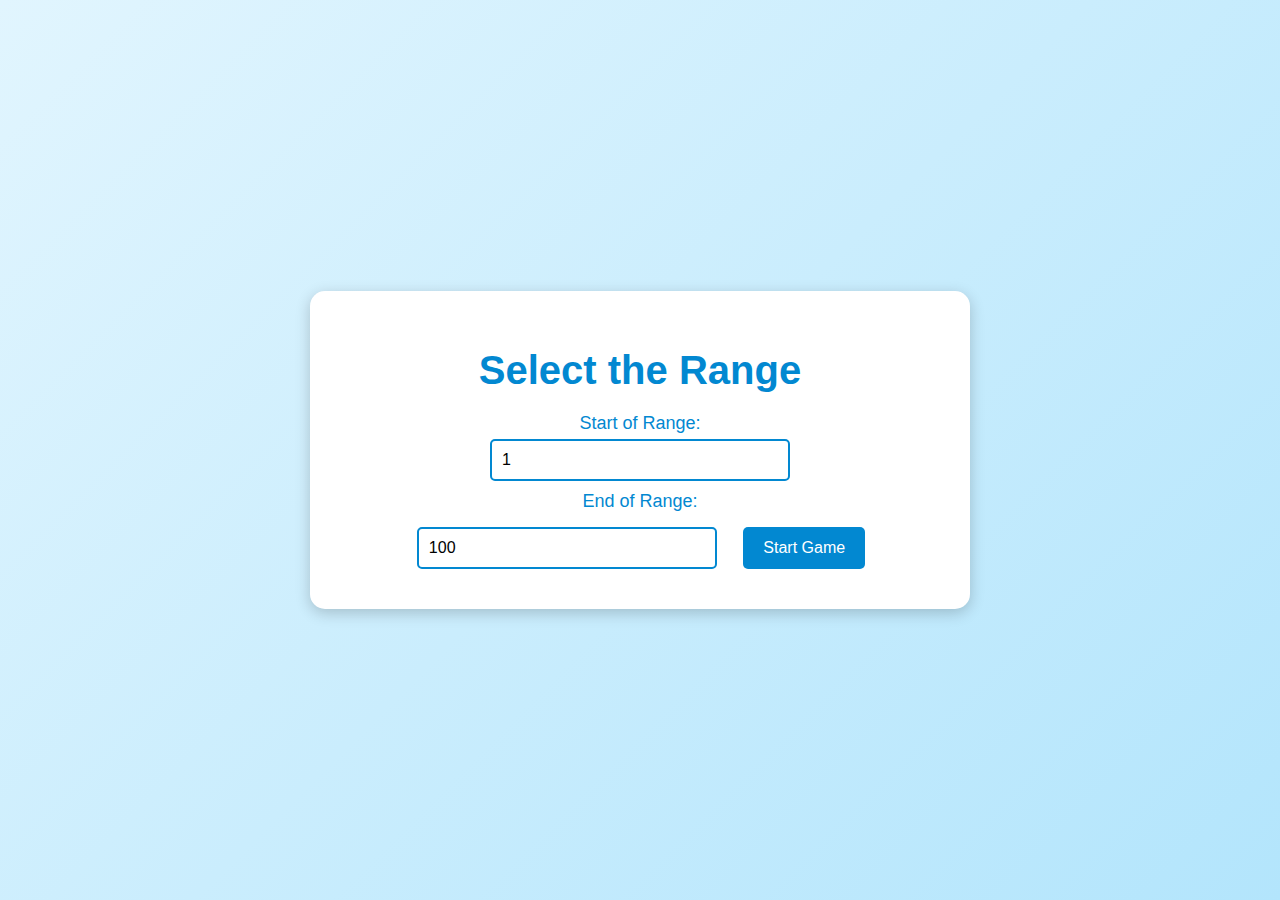
<file: algotools/Binsearch/binsrch.html>
<!DOCTYPE html>
<html lang="en">
<head>
    <meta charset="UTF-8">
    <meta name="viewport" content="width=device-width, initial-scale=1.0">
    <title>Select Range</title>
    <link rel="stylesheet" href="styles.css">
</head>
<body>
    <div class="container">
        <h1>Select the Range</h1>
        <label for="rangeStart">Start of Range:</label>
        <input type="number" id="rangeStart" value="1">
        <label for="rangeEnd">End of Range:</label>
        <input type="number" id="rangeEnd" value="100">
        <button id="startGame">Start Game</button>
    </div>
    <script>
        document.getElementById('startGame').addEventListener('click', () => {
            const startRange = parseInt(document.getElementById('rangeStart').value);
            const endRange = parseInt(document.getElementById('rangeEnd').value);

            if (isNaN(startRange) || isNaN(endRange) || startRange >= endRange) {
                alert('Please enter valid range values.');
                return;
            }

            localStorage.setItem('startRange', startRange);
            localStorage.setItem('endRange', endRange);
            window.location.href = 'game.html';
        });
    </script>
</body>
</html>
</file>
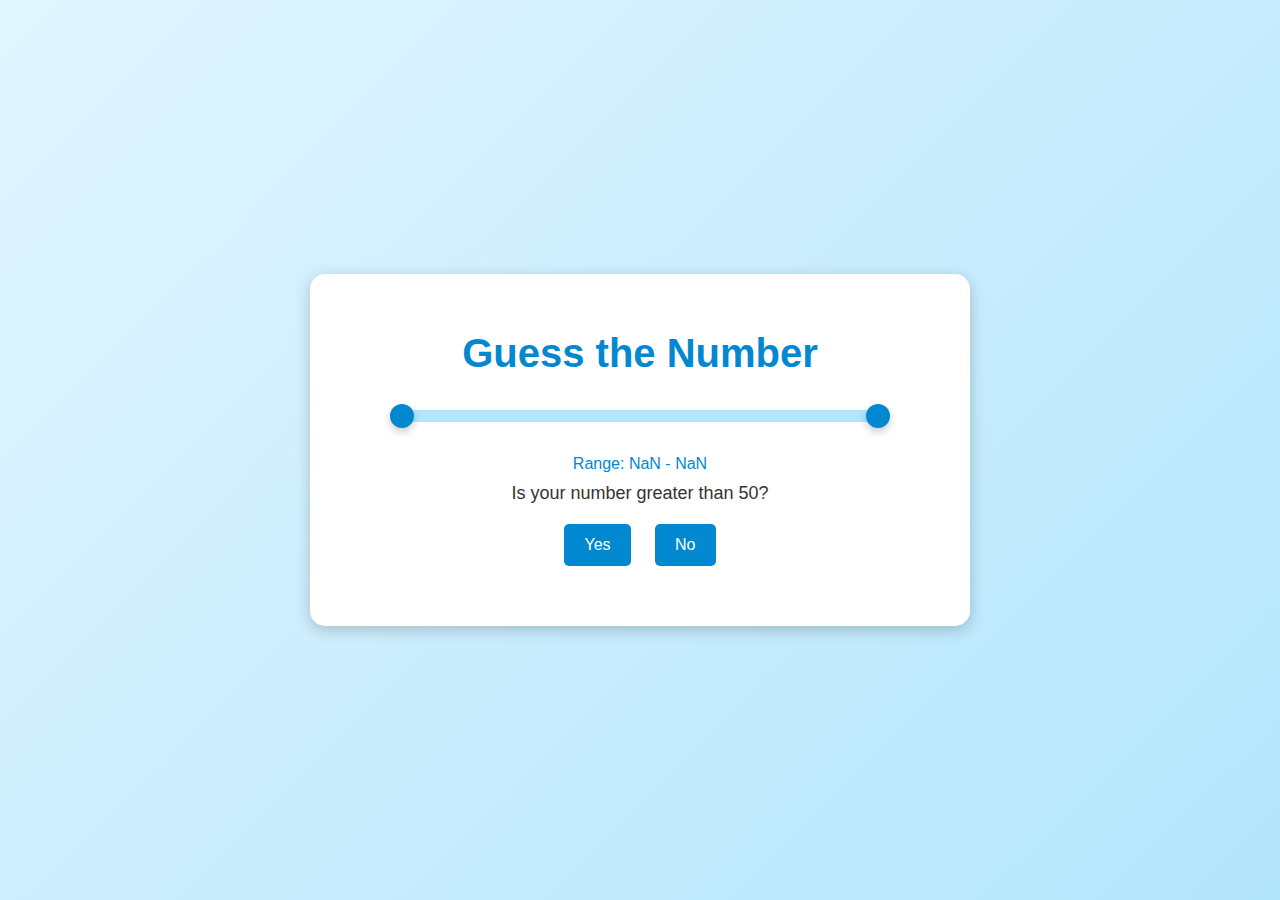
<file: algotools/Binsearch/game.html>
<!DOCTYPE html>
<html lang="en">
<head>
    <meta charset="UTF-8">
    <meta name="viewport" content="width=device-width, initial-scale=1.0">
    <title>Binary Search Guessing Game</title>
    <link rel="stylesheet" href="styles.css">
</head>
<body>
    <div class="container">
        <h1>Guess the Number</h1>
        <div class="slider-container">
            <div class="slider-track"></div>
            <div class="slider-range" id="sliderRange"></div>
            <div class="slider-handle" id="handleMin"></div>
            <div class="slider-handle" id="handleMax"></div>
            
        </div>
        <div id="sliderValues">Range: 1 - 100</div>
        <p id="question">Is your number greater than <span id="currentValue">50</span>?</p>
        <button id="yesButton">Yes</button>
        <button id="noButton">No</button>
        <p id="feedback"></p>
        <p id="finalGuess" style="display:none;"></p>
        <button id="restartGame" style="display:none;">Restart Game</button>
    </div>
    <script>
        let min, max, mid;
        const startRange = parseInt(localStorage.getItem('startRange'));
        const endRange = parseInt(localStorage.getItem('endRange'));

        // Initialize game
        min = startRange;
        max = endRange;
        mid = Math.floor((min + max) / 2);

        const handleMin = document.getElementById('handleMin');
        const handleMax = document.getElementById('handleMax');
        const sliderRange = document.getElementById('sliderRange');
        const sliderValues = document.getElementById('sliderValues');
        const currentValue = document.getElementById('currentValue');

        // Function to update handle positions
        const setHandlePositions = () => {
            const sliderWidth = document.querySelector('.slider-container').offsetWidth;
            const minPercent = (min - startRange) / (endRange - startRange) * 100;
            const maxPercent = (max - startRange) / (endRange - startRange) * 100;
            handleMin.style.left = `${minPercent}%`;
            handleMax.style.left = `${maxPercent}%`;
            sliderRange.style.left = `${minPercent}%`;
            sliderRange.style.width = `${maxPercent - minPercent}%`;
            updateSliderValues();
        }

        // Initialize handles and range
        setHandlePositions();

        // Functions to adjust range
        const moveMin = (delta) => {
            min = Math.max(startRange, min + delta);
            mid = Math.floor((min + max) / 2);
            setHandlePositions();
            currentValue.textContent = mid;
        }

        const moveMax = (delta) => {
            max = Math.min(endRange, max + delta);
            mid = Math.floor((min + max) / 2);
            setHandlePositions();
            currentValue.textContent = mid;
        }

        document.getElementById('yesButton').addEventListener('click', () => {
            min = mid + 1;
            updateGame();
        });

        document.getElementById('noButton').addEventListener('click', () => {
            max = mid - 1;
            updateGame();
        });

        function updateGame() {
            if (min > max) {
                document.getElementById('feedback').textContent = 'Congratulations! Your number has been guessed.';
                document.getElementById('finalGuess').textContent = `The number you guessed was: ${mid}`;
                document.getElementById('finalGuess').style.display = 'block';
                document.getElementById('restartGame').style.display = 'block';
                return;
            }

            if (min === max) {
                document.getElementById('feedback').textContent = 'Congratulations! Your number has been guessed.';
                document.getElementById('finalGuess').textContent = `The number you guessed was: ${min}`;
                document.getElementById('finalGuess').style.display = 'block';
                document.getElementById('restartGame').style.display = 'block';
                return;
            }

            mid = Math.floor((min + max) / 2);
            setHandlePositions();
            document.getElementById('currentValue').textContent = mid;
        }

        function updateSliderValues() {
            sliderValues.textContent = `Range: ${min} - ${max}`;
        }

        document.getElementById('restartGame').addEventListener('click', () => {
            window.location.href = 'binsrch.html';
        });
    </script>
</body>
</html>
</file>
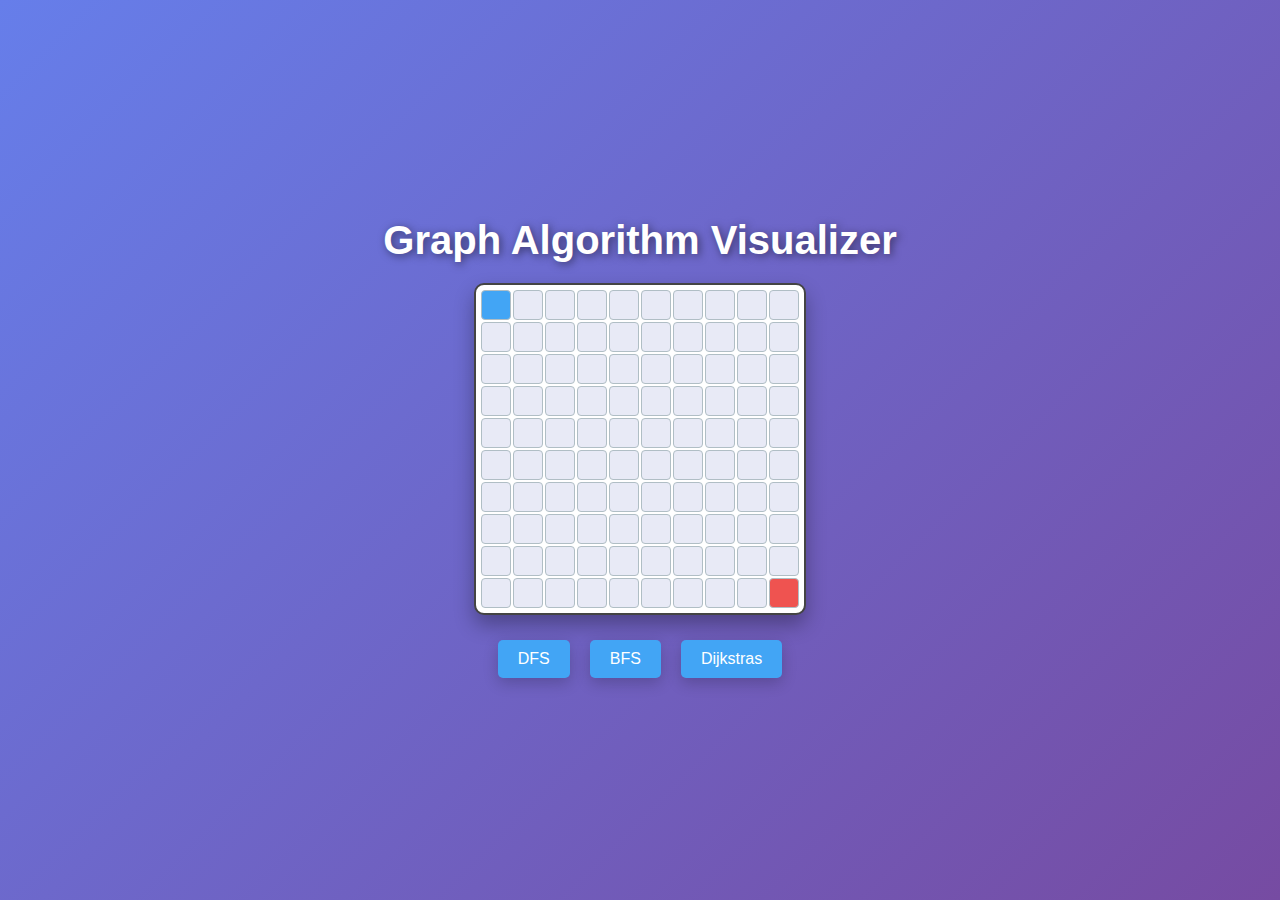
<file: algotools/graph-algos/graphs.html>
<!DOCTYPE html>
<html lang="en">
<head>
  <meta charset="UTF-8">
  <meta name="viewport" content="width=device-width, initial-scale=1.0">
  <title>Graph Algorithm Visualizer</title>
  <link rel="stylesheet" href="styles.css">
</head>
<body>

<h1>Graph Algorithm Visualizer</h1>
<div id="grid"></div>
<div class="controls">
  <button onclick="runDFS()">DFS</button>
  <button onclick="runBFS()">BFS</button>
  <button onclick="runDijkstra()">Dijkstras</button>
</div>

<script src="script.js"></script>
</body>
</html>
</file>
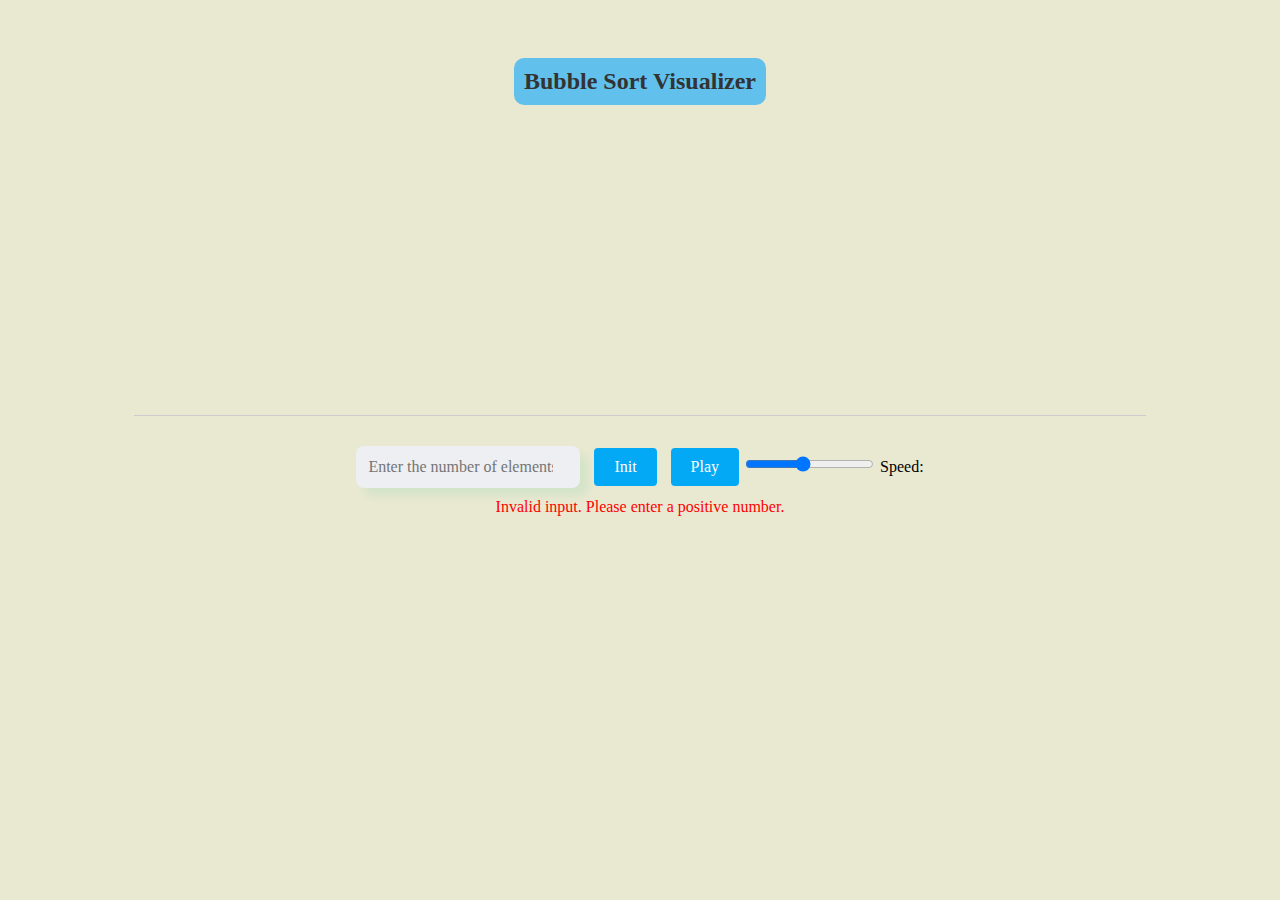
<file: algotools/sorting/sortingvisualizer/bubblesort.html>
<!DOCTYPE html>

<head>
    <title>Bubble Sort Visualizer</title>
    <link rel="stylesheet" href="style.css"/>
</head>

<body>
    <nav class="navbar">
        <div class="navbar-brand">
            <a href="bubblesort.html" class="navbar-logo">Bubble Sort Visualizer</a>
        </div>
    </nav>
    <div id="container"></div>

    <hr>

    <div>
        <input type="number" id="input-n" placeholder="Enter the number of elements (n)">
        <button onClick="init()" class="custom-button">Init</button>
        <button onClick="play()" class="custom-button  playing">Play</button>
        <input type="range" id="speed-slider" min="1" max="10" value="5" step="1" onChange="updateSpeed()">
        <label for="speed-slider">Speed:</label>
    </div>
    <p id="error-message" style="display: none;"></p>
    <script src="bubblesort.js"></script>
</body>

</html>
</file>
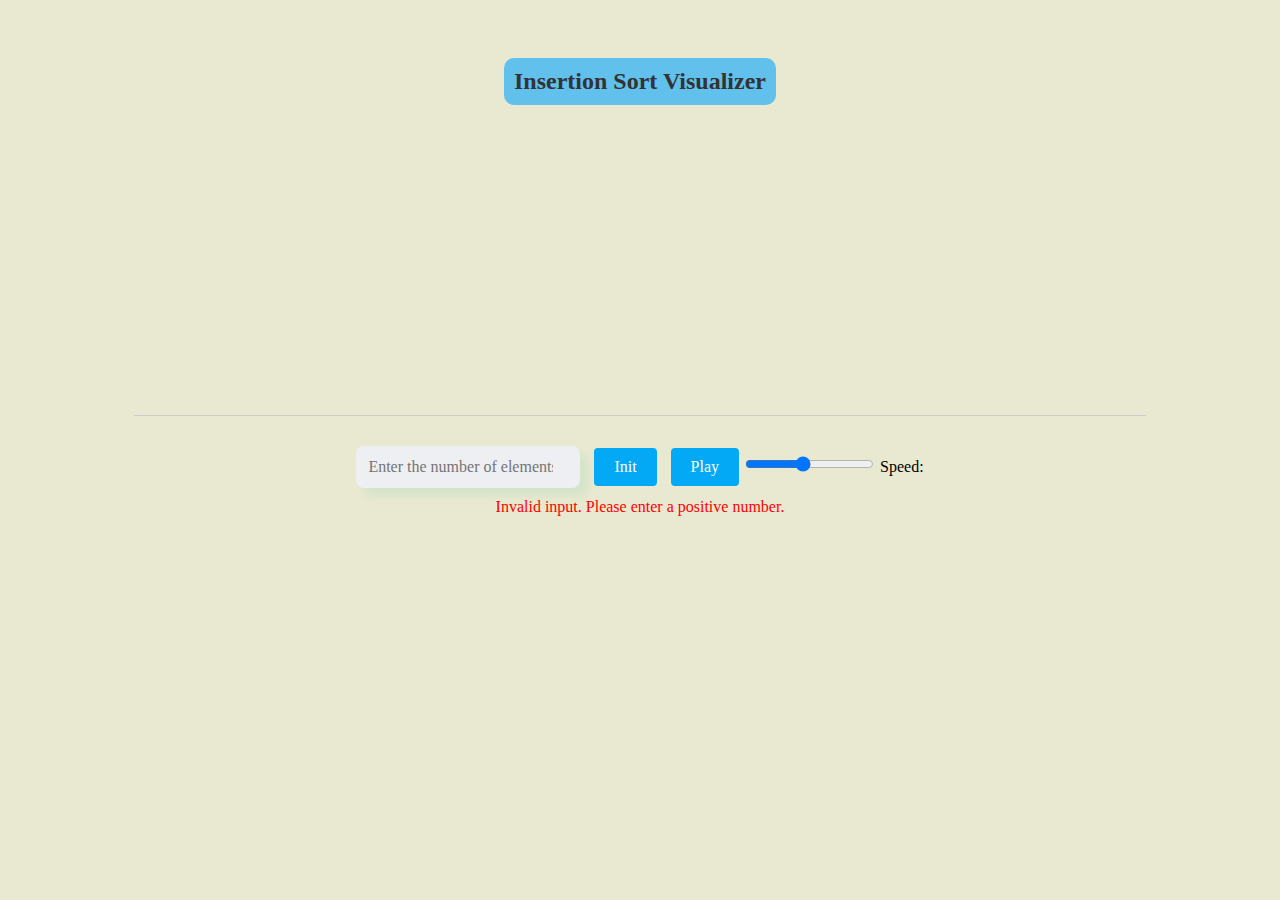
<file: algotools/sorting/sortingvisualizer/insertionsort.html>
<!DOCTYPE html>

<head>
    <title>Insertion Sort Visualizer</title>
    <link rel="stylesheet" href="style.css"/>
</head>

<body>
    <nav class="navbar">
        <div class="navbar-brand">
            <a href="insertionsort.html" class="navbar-logo">Insertion Sort Visualizer</a>
        </div>
    </nav>
    <div id="container"></div>

    <hr>

    <div>
        <input type="number" id="input-n" placeholder="Enter the number of elements (n)">
        <button onClick="init()" class="custom-button">Init</button>
        <button onClick="play()" class="custom-button playing">Play</button>
        <input type="range" id="speed-slider" min="1" max="10" value="5" step="1" onChange="updateSpeed()">
        <label for="speed-slider">Speed:</label>
    </div>
    <p id="error-message" style="display: none;"></p>
    <script src="insertionsort.js"></script>
</body>

</html>
</file>
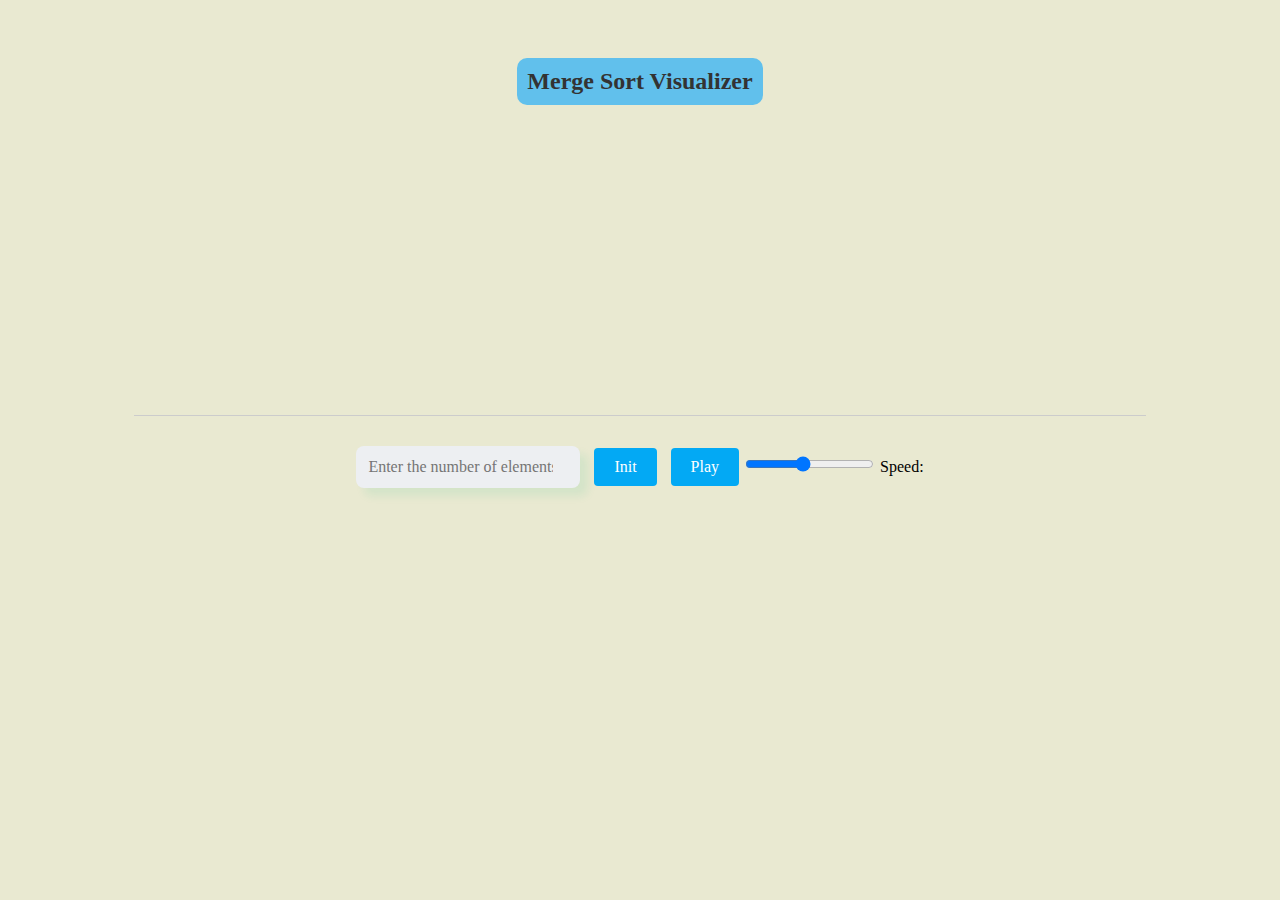
<file: algotools/sorting/sortingvisualizer/mergesort.html>
<!DOCTYPE html>

<head>
    <title> Merge Sort Visualizer</title>
    <link rel="stylesheet" href="style.css"/>
</head>

<body>
    <nav class="navbar">
        <div class="navbar-brand">
            <a href="mergesort.html" class="navbar-logo">Merge Sort Visualizer</a>
        </div>
    </nav>
    <div id="container"></div>

    <hr>

    <div>
        <input type="number" id="input-n" placeholder="Enter the number of elements (n)">
        <button onClick="init()" class="custom-button">Init</button>
        <button onClick="play()" class="custom-button playing">Play</button>
        <input type="range" id="speed-slider" min="1" max="10" value="5" step="1" onChange="updateSpeed()">
        <label for="speed-slider">Speed:</label>
    </div>
    <p id="error-message" style="display: none;"></p>
    <script src="mergesort.js"></script>
</body>

</html>
</file>
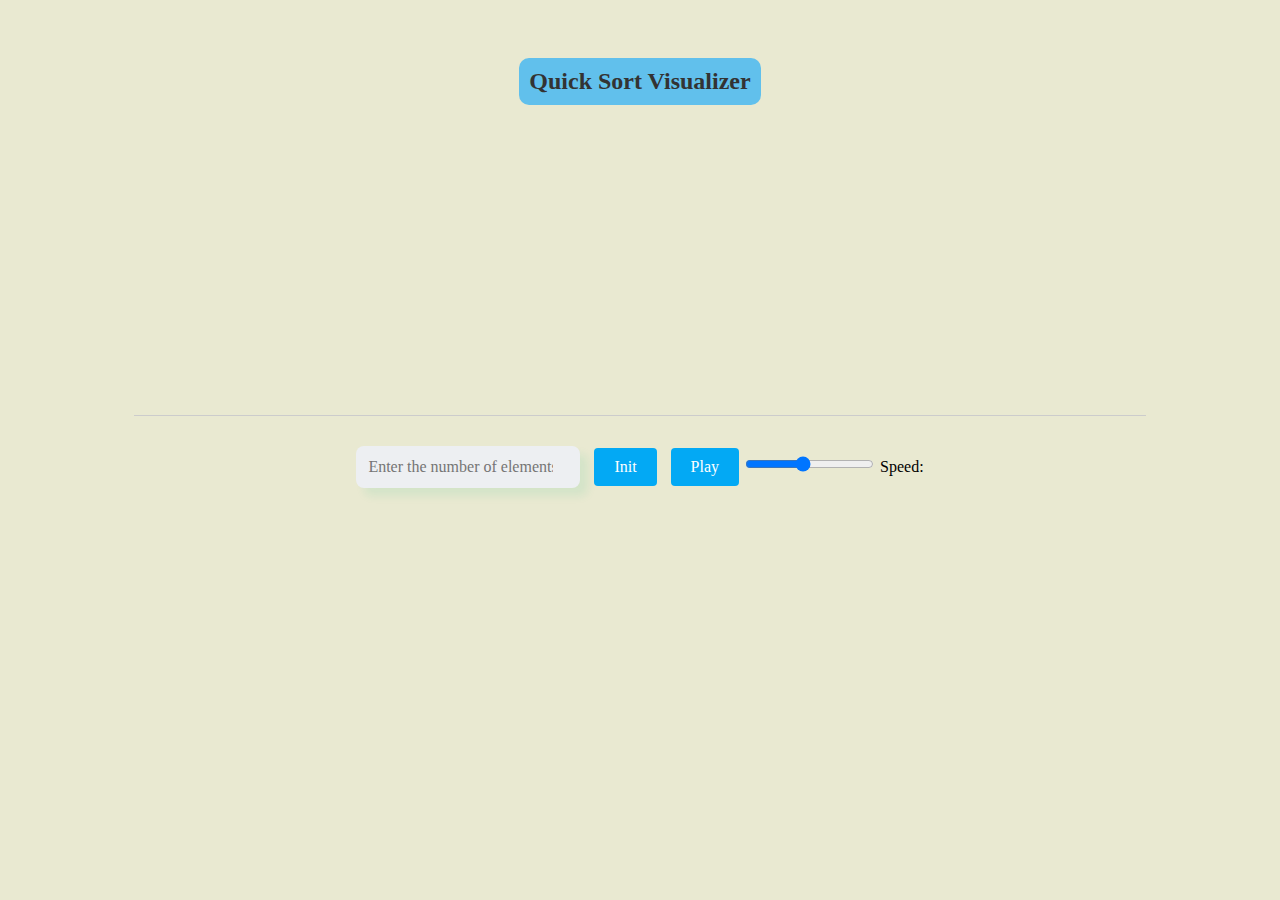
<file: algotools/sorting/sortingvisualizer/quicksort.html>
<!DOCTYPE html>

<head>
    <title>Quicksort Visualizer</title>
    <link rel="stylesheet" href="style.css"/>
</head>

<body>
    <nav class="navbar">
        <div class="navbar-brand">
            <a href="quicksort.html" class="navbar-logo">Quick Sort Visualizer</a>
        </div>
    </nav>
    <div id="container"></div>

    <hr>

    <div>
        <input type="number" id="input-n" placeholder="Enter the number of elements (n)">
        <button onClick="init()" class="custom-button">Init</button>
        <button onClick="play()" class="custom-button playing">Play</button>
        <input type="range" id="speed-slider" min="1" max="10" value="5" step="1"   onChange="updateSpeed()">
        <label for="speed-slider">Speed:</label>
    </div>
    <p id="error-message" style="display: none;"></p>
    <script src="quicksort.js"></script>
</body>

</html>
</file>
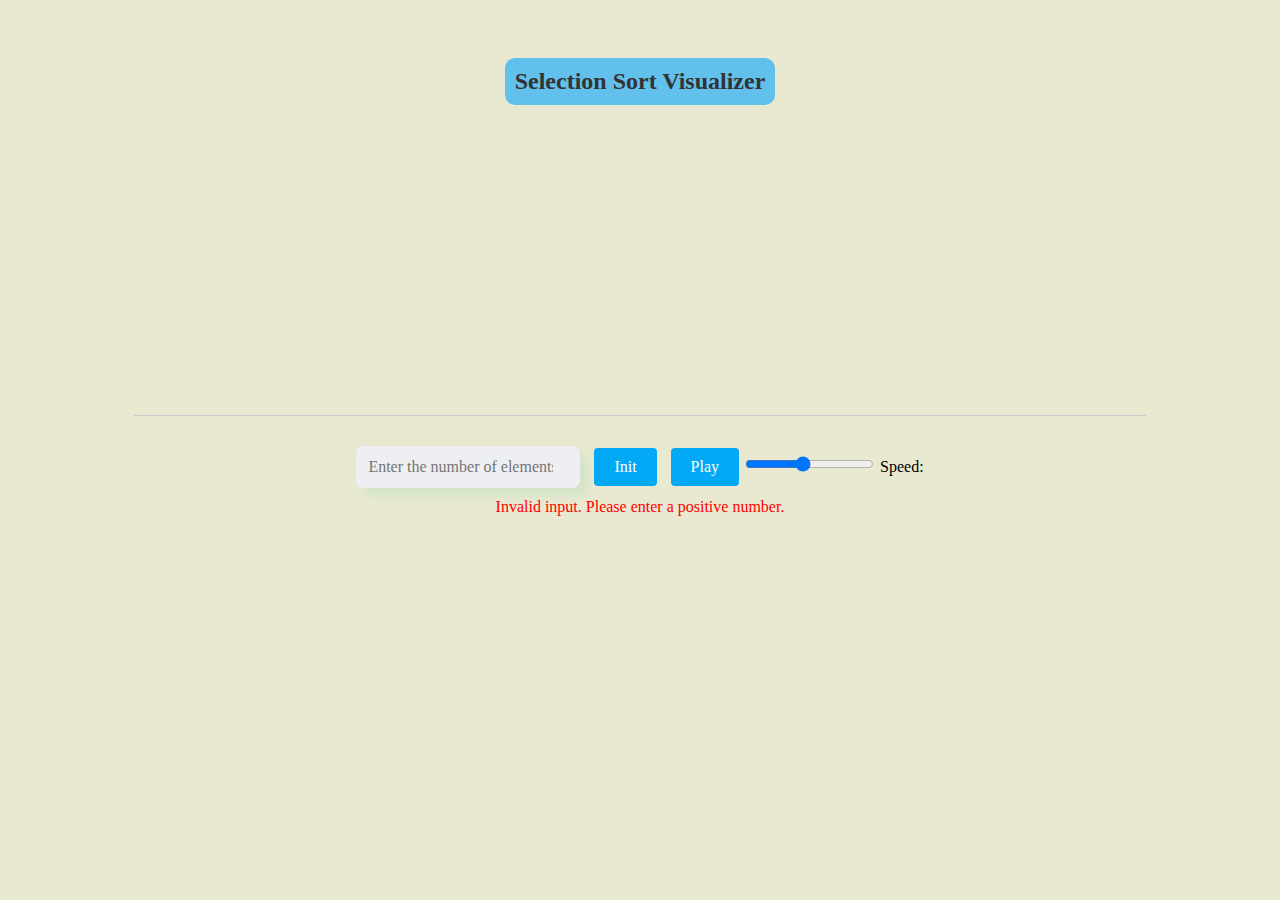
<file: algotools/sorting/sortingvisualizer/selectionsort.html>
<!DOCTYPE html>

<head>
    <title> Selection Sort Visualizer</title>
    <link rel="stylesheet" href="style.css"/>
</head>

<body>
    <nav class="navbar">
        <div class="navbar-brand">
            <a href="selectionsort.html" class="navbar-logo">Selection Sort Visualizer</a>
        </div>
    </nav>
    <div id="container"></div>

    <hr>

    <div>
        <input type="number" id="input-n" placeholder="Enter the number of elements (n)">
        <button onClick="init()" class="custom-button">Init</button>
        <button onClick="play()" class="custom-button playing">Play</button>
        <input type="range" id="speed-slider" min="1" max="10" value="5" step="1"   onChange="updateSpeed()">
        <label for="speed-slider">Speed:</label>
    </div>
    <p id="error-message" style="display: none;"></p>
    <script src="selectionsort.js"></script>
</body>

</html>
</file>
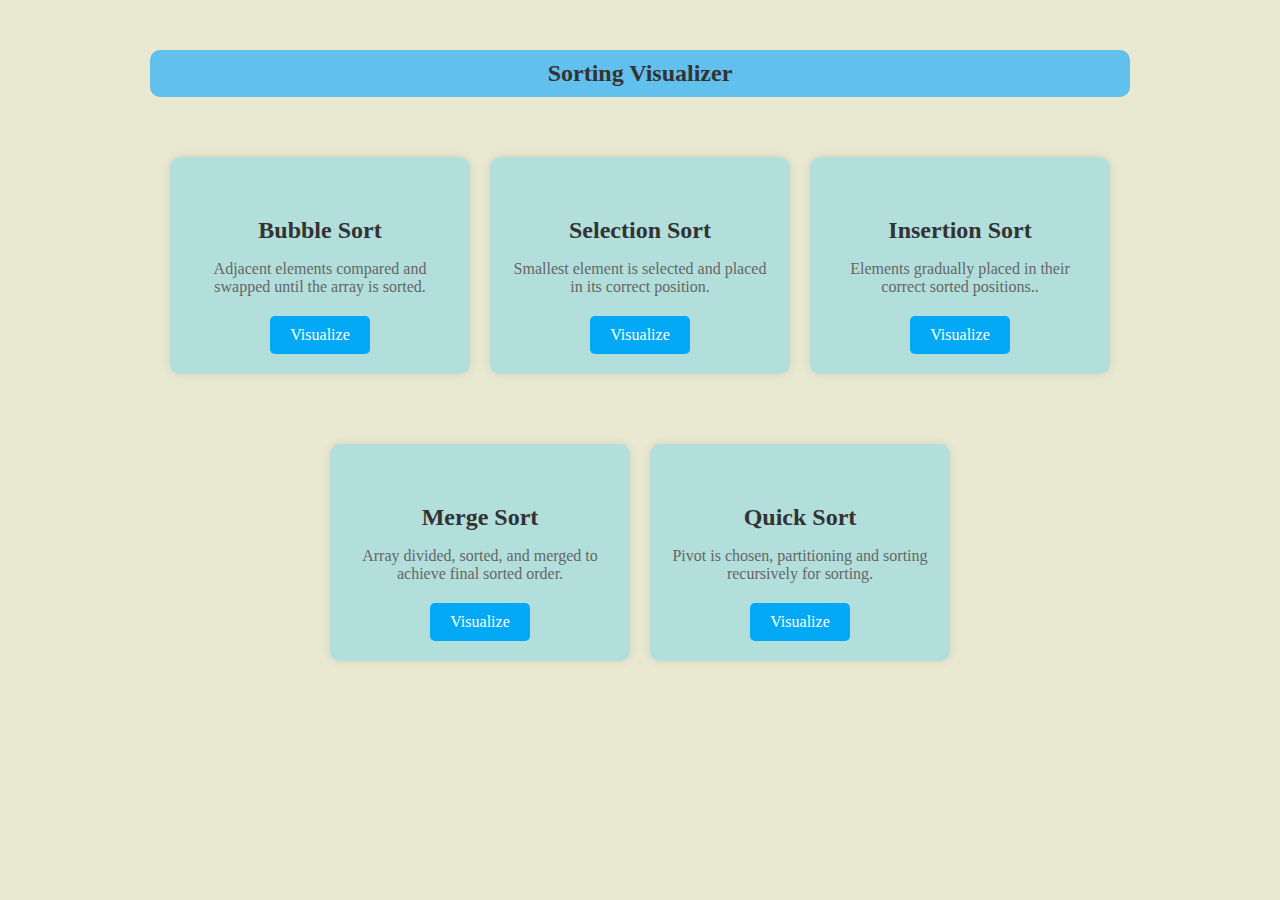
<file: algotools/sorting/sortingvisualizer/sorting.html>
<!DOCTYPE html>
<html lang="en">
<head>
    <meta charset="UTF-8">
    <meta name="viewport" content="width=device-width, initial-scale=1.0">
    <title>Sorting Visualizer</title>
    <link rel="stylesheet" href="index.css">
</head>
<body>
   <nav class="navbar">
    <div class="navbar-brand">
        <a href="index.html" class="navbar-logo">Sorting Visualizer</a>
    </div>
   </nav>
    <div class="card-row">
        <div class="card" id="bubble-sort-card">
          <div class="card-body">
            <h5 class="card-title">Bubble Sort</h5>
            <p class="card-text">Adjacent elements compared and swapped until the array is sorted.</p>
            <a href="bubblesort.html" class="btn btn-primary">Visualize</a>
          </div>
        </div>
      
        <div class="card" id="selection-sort-card">
          <div class="card-body">
            <h5 class="card-title">Selection Sort</h5>
            <p class="card-text"> Smallest element is selected and placed in its correct position.</p>
            <a href="selectionsort.html" class="btn btn-primary">Visualize</a>
          </div>
        </div>
      
        <div class="card" id="insertion-sort-card">
          <div class="card-body">
            <h5 class="card-title">Insertion Sort</h5>
            <p class="card-text"> Elements gradually placed in their correct sorted positions..</p>
            <a href="insertionsort.html" class="btn btn-primary">Visualize</a>
          </div>
        </div>
    </div>
      
    <div class="card-row">
        <div class="card" id="merge-sort-card">
          <div class="card-body">
            <h5 class="card-title">Merge Sort</h5>
            <p class="card-text"> Array divided, sorted, and merged to achieve final sorted order.</p>
            <a href="mergesort.html" class="btn btn-primary">Visualize</a>
          </div>
        </div>
      
        <div class="card" id="quick-sort-card">
          <div class="card-body">
            <h5 class="card-title">Quick Sort</h5>
            <p class="card-text">Pivot is chosen, partitioning and sorting recursively for  sorting.</p>
            <a href="quicksort.html" class="btn btn-primary">Visualize</a>
          </div>
        </div>
    </div>
      

</body>
</html>
</file>
<file: algotools/Binsearch/styles.css>
body {
    font-family: 'Arial', sans-serif;
    display: flex;
    justify-content: center;
    align-items: center;
    height: 100vh;
    background: linear-gradient(135deg, #e1f5fe, #b3e5fc);
    margin: 0;
}

.container {
    text-align: center;
    background-color: #fff;
    padding: 30px;
    border-radius: 15px;
    box-shadow: 0 4px 15px rgba(0, 0, 0, 0.2);
    width: 90%;
    max-width: 600px;
}

h1 {
    color: #0288d1;
    font-size: 2.5em;
    margin-bottom: 20px;
}

label {
    font-size: 18px;
    color: #0288d1;
    display: block;
    margin: 10px 0 5px;
}

input[type="number"] {
    padding: 10px;
    border: 2px solid #0288d1;
    border-radius: 5px;
    font-size: 16px;
    width: calc(50% - 24px);
    margin: 0 12px;
}

input[type="number"]:focus {
    border-color: #01579b;
    outline: none;
}

button {
    padding: 12px 20px;
    border: none;
    border-radius: 5px;
    background-color: #0288d1;
    color: #fff;
    font-size: 16px;
    cursor: pointer;
    margin: 10px;
    transition: background-color 0.3s, transform 0.2s;
}

button:hover {
    background-color: #01579b;
    transform: scale(1.05);
}

button:disabled {
    background-color: #c0c0c0;
    cursor: not-allowed;
}

p {
    font-size: 18px;
    color: #333;
    margin: 10px 0;
}

.slider-container {
    position: relative;
    display: inline-block;
    width: 90%;
    max-width: 500px;
    margin: 20px 0;
}

.slider-track {
    position: absolute;
    width: 100%;
    height: 12px;
    background-color: #b3e5fc;
    border-radius: 6px;
    top: 50%;
    transform: translateY(-50%);
}

.slider-range {
    position: absolute;
    height: 12px;
    background-color: #0288d1;
    border-radius: 6px;
    top: 50%;
    transform: translateY(-50%);
}

.slider-handle {
    position: absolute;
    width: 24px;
    height: 24px;
    background-color: #0288d1;
    border-radius: 50%;
    cursor: pointer;
    top: 50%;
    transform: translateY(-50%);
    box-shadow: 0 4px 8px rgba(0, 0, 0, 0.2);
}

#handleMin {
    left: 0;
}

#handleMax {
    left: 100%;
    transform: translateY(-50%) translateX(-100%);
}

#sliderValues {
    margin-top: 15px;
    font-size: 16px;
    color: #0288d1;
}

#feedback, #finalGuess {
    font-size: 20px;
    color: #0288d1;
    margin: 20px 0;
}

#finalGuess {
    font-weight: bold;
}

#restartGame {
    padding: 12px 20px;
    border: none;
    border-radius: 5px;
    background-color: #43a047;
    color: #fff;
    font-size: 16px;
    cursor: pointer;
    margin: 20px 0;
    transition: background-color 0.3s, transform 0.2s;
}

#restartGame:hover {
    background-color: #388e3c;
    transform: scale(1.05);
}
</file>
<file: algotools/sorting/sortingvisualizer/style.css>
#container{
  margin-top: 80px;
    height:200px;
    display: flex;
    align-items: flex-end;
}
    
body{
  background-color: rgb(233, 233, 209); /* Light Gray */
  font-family: 'Comic Sans MS', cursive;
    display:flex;
    flex-direction:column;
    align-items:center;
}
.navbar {
  background-color: #61c0ec; /* Lighter Green */
  padding: 10px;
  text-align: center;
  margin: 50px 150px 0;
  border-radius: 10px;
}

.navbar-brand {
  color: #fff;
 
 
  width: auto;
 
  font-size: 24px;
  font-weight: bold;
  display: block;
  margin: 0;
  padding: 10;
  
}

.navbar-logo {
  text-decoration: none;
  color: #333;
  transition: color 0.3s ease;
}
.bar-container {
    display: flex;
    align-items: flex-end;
    width: 80%;
    height: 400px;
    margin-top: 40px;
    margin-bottom: 20px;
    background-color: #f8f8f8;
    border: 1px solid #ccc;
    border-radius: 8px;
    overflow: hidden;
    box-shadow: 0 2px 4px rgba(0, 0, 0, 0.1);
  }
.bar{
    width: 10px;
    background-color: black;
    margin: 1px;
    flex-grow: 1;
    background-color: #7aed15eb;
    transition: height 0.3s ease;
    border-radius: 8px 8px 0 0;
}
#input-n {
    padding: 12px;
    font-size: 16px;
    border-radius: 8px;
    border: none;
    background-color: #edeff2;
    box-shadow: 8px 8px 8px rgba(27, 183, 131, 0.1);
    color: #333;
    transition: box-shadow 0.3s ease;
    font-family: 'Comic Sans MS', cursive;
  }
  
  #input-n:focus{
    outline: none;
    box-shadow: 0 4px 8px rgba(0, 0, 0, 0.1);
  }
  
  /* Optional: To add some spacing between the input field and the buttons */
  .custom-button {
    margin-left: 10px;
  }
  
  
  .custom-button {
    font-family: 'Comic Sans MS', cursive;
    padding: 10px 20px;
    font-size: 16px;
    border: none;
    border-radius: 4px;
    background-color: #03a9f4; /* Light Blue */
    color: white;
    cursor: pointer;
    transition: background-color 0.3s ease;
  }
  
  .custom-button:hover {
    background-color: #0885f3; /* Light Blue */
  }
  
  #error-message {
    color: red;
    margin-top: 10px;
  }
  
  hr {
    margin: 30px auto;
    width: 80%;
    border: none;
    border-top: 1px solid #ccc;
  }
</file>
<file: algotools/sorting/sortingvisualizer/index.css>
body {
  background-color: rgb(233, 233, 209); /* Light Gray */
  font-family: 'Comic Sans MS', cursive;
  margin: 0;
}
.navbar {
  background-color: #61c0ec; /* Lighter Green */
  padding: 10px;
  text-align: center;
  margin: 50px 150px 0;
  border-radius: 10px;
}

.navbar-brand {
  color: #fff;
 
 
  width: auto;
 
  font-size: 24px;
  font-weight: bold;
  display: block;
  margin: 0;
  padding: 10;
  
}

.navbar-logo {
  text-decoration: none;
  color: #333;
  transition: color 0.3s ease;
}


.container {
  max-width: 960px;
  margin: 0 auto;
  padding: 20px;
}

.card-row {
  display: flex;
  flex-wrap: wrap;
  justify-content: center;
  align-items: center;
  margin-bottom: 20px;
  margin-top: 50px; /* Add margin-top for spacing */
}

.card {
  width: 300px;
  margin: 10px;
  background-color: #b2dfdb; /* Light Blue-Green */
  box-shadow: 0 0 10px rgba(0, 0, 0, 0.1);
  border-radius: 10px; /* Rounded corners */
  overflow: hidden;
  transition: transform 0.3s ease;
  display: flex;
  flex-direction: column;
  justify-content: center;
  align-items: center;
}

.card:hover {
  transform: translateY(-5px);
}

.card-body {
  padding: 20px;
  text-align: center;
}

.card-title {
  font-family: 'Comic Sans MS', cursive;
  font-size: 24px;
  margin-bottom: 10px;
  color: #333;
}

.card-text {
  font-size: 16px;
  color: #666;
  margin-bottom: 20px;
}

.btn {
  display: inline-block;
  padding: 10px 20px;
  background-color: #03a9f4; /* Light Blue */
  color: #fff;
  text-decoration: none;
  border-radius: 5px;
  transition: background-color 0.3s ease;
  font-family: 'Comic Sans MS', cursive;
  font-size: 16px;
}

.btn:hover {
  background-color: #039be5; /* Darker Blue on Hover */
}

@media (max-width: 768px) {
  .card {
    width: 100%;
  }
}
</file>
<file: algotools/graph-algos/styles.css>
/* Reset default margin and padding */
* {
    margin: 0;
    padding: 0;
    box-sizing: border-box;
  }
  
  /* Body styling */
  body {
    font-family: 'Segoe UI', Tahoma, Geneva, Verdana, sans-serif;
    background: linear-gradient(135deg, #667eea 0%, #764ba2 100%);
    display: flex;
    flex-direction: column;
    align-items: center;
    justify-content: center;
    height: 100vh;
    color: #f0f0f0;
  }
  
  /* Page heading */
  h1 {
    font-size: 2.5em;
    margin-bottom: 20px;
    color: #ffffff;
    text-shadow: 2px 2px 8px rgba(0, 0, 0, 0.5);
  }
  
  /* Grid container styling */
  #grid {
    display: grid;
    grid-template-columns: repeat(10, 30px);
    gap: 2px;
    margin-bottom: 20px;
    border: 2px solid #444;
    background-color: #ffffff;
    border-radius: 10px;
    box-shadow: 0 10px 20px rgba(0, 0, 0, 0.3);
    overflow: hidden;
    padding: 5px;
  }
  
  /* Individual cell styling */
  .cell {
    width: 30px;
    height: 30px;
    background-color: #e8eaf6;
    border: 1px solid #b0bec5;
    transition: background-color 0.3s ease, transform 0.3s ease;
    display: flex;
    align-items: center;
    justify-content: center;
    border-radius: 4px;
  }
  
  /* Different cell states */
  .cell.visited {
    background-color: #ffca28;
    transform: scale(1.1);
  }
  
  .cell.path {
    background-color: #66bb6a;
  }
  
  .cell.start {
    background-color: #42a5f5;
  }
  
  .cell.end {
    background-color: #ef5350;
  }
  /* BFS Visited Nodes */
.cell.visited-bfs {
    background-color: #ffcc00; /* Bright yellow for BFS */
    transform: scale(1.1);
  }
  
  /* Dijkstra Visited Nodes */
  .cell.visited-dijkstra {
    background-color: #00bcd4; /* Light blue for Dijkstra */
    transform: scale(1.1);
  }
  
  
  /* Button styling */
  button {
    padding: 10px 20px;
    background-color: #42a5f5;
    color: #fff;
    border: none;
    border-radius: 5px;
    cursor: pointer;
    transition: background-color 0.3s ease, transform 0.3s ease;
    font-size: 1em;
    box-shadow: 0 5px 15px rgba(0, 0, 0, 0.2);
    margin: 5px;
  }
  
  button:hover {
    background-color: #1e88e5;
    transform: translateY(-2px);
  }
  
  button:active {
    background-color: #1565c0;
    transform: translateY(0);
  }
  
  /* Button container */
  .controls {
    display: flex;
    flex-wrap: wrap;
    justify-content: center;
    gap: 10px;
  }
  
  /* Responsive grid */
  @media (max-width: 600px) {
    #grid {
      grid-template-columns: repeat(10, 20px);
    }
    .cell {
      width: 20px;
      height: 20px;
    }
  }
</file>
